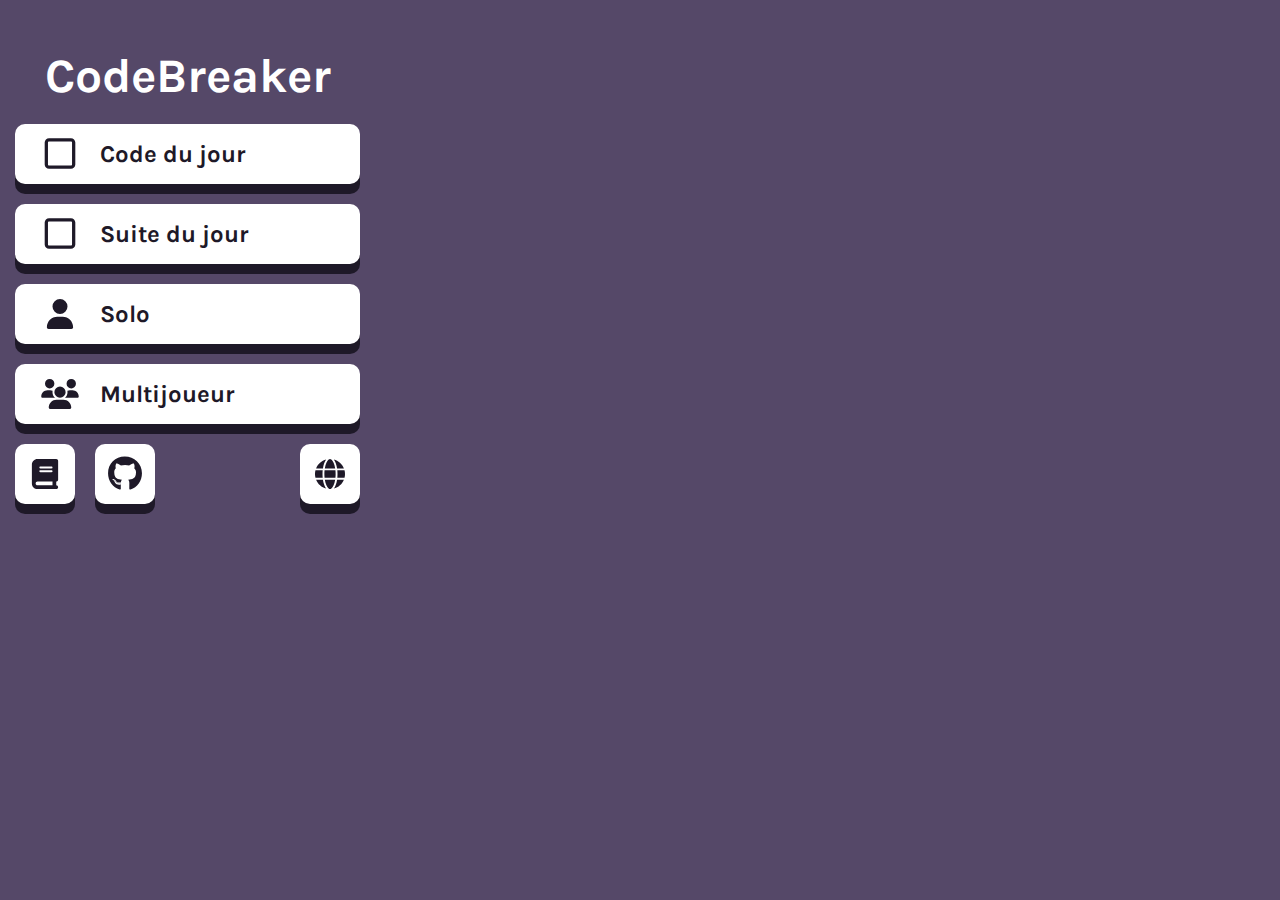
<file: index.html>
<!DOCTYPE html>
<html lang="fr">
<head>
    <meta charset="UTF-8">
    <meta name="viewport" content="width=device-width, initial-scale=1.0">
    <title>CodeBreaker - Multiplayer Decoder</title>

    <link rel="stylesheet" href="/style.css">
</head>
<body class="layout-column">

    <header>
        <h1>CodeBreaker</h1>
    </header>

    <div class="layout-column">
        <a href="" class="btn-long">
            <span>
                <svg style="height: 35px;" xmlns="http://www.w3.org/2000/svg" viewBox="0 0 448 512"><!--! Font Awesome Pro 6.4.2 by @fontawesome - https://fontawesome.com License - https://fontawesome.com/license (Commercial License) Copyright 2023 Fonticons, Inc. --><path d="M384 80c8.8 0 16 7.2 16 16V416c0 8.8-7.2 16-16 16H64c-8.8 0-16-7.2-16-16V96c0-8.8 7.2-16 16-16H384zM64 32C28.7 32 0 60.7 0 96V416c0 35.3 28.7 64 64 64H384c35.3 0 64-28.7 64-64V96c0-35.3-28.7-64-64-64H64z"/></svg>
            </span>
            <h2>Code du jour</h2>
        </a>
        <a href="" class="btn-long">
            <span>
                <svg style="height: 35px;" xmlns="http://www.w3.org/2000/svg" viewBox="0 0 448 512"><!--! Font Awesome Pro 6.4.2 by @fontawesome - https://fontawesome.com License - https://fontawesome.com/license (Commercial License) Copyright 2023 Fonticons, Inc. --><path d="M384 80c8.8 0 16 7.2 16 16V416c0 8.8-7.2 16-16 16H64c-8.8 0-16-7.2-16-16V96c0-8.8 7.2-16 16-16H384zM64 32C28.7 32 0 60.7 0 96V416c0 35.3 28.7 64 64 64H384c35.3 0 64-28.7 64-64V96c0-35.3-28.7-64-64-64H64z"/></svg>
            </span>
            <h2>Suite du jour</h2>
        </a>
        <a href class="btn-long">
            <span>
                <svg xmlns="http://www.w3.org/2000/svg" viewBox="0 0 448 512"><!--! Font Awesome Pro 6.4.2 by @fontawesome - https://fontawesome.com License - https://fontawesome.com/license (Commercial License) Copyright 2023 Fonticons, Inc. --><path d="M224 256A128 128 0 1 0 224 0a128 128 0 1 0 0 256zm-45.7 48C79.8 304 0 383.8 0 482.3C0 498.7 13.3 512 29.7 512H418.3c16.4 0 29.7-13.3 29.7-29.7C448 383.8 368.2 304 269.7 304H178.3z"/></svg>
            </span>
            <h2>Solo</h2>
        </a>
        <a href="" class="btn-long">
            <span>
                <svg xmlns="http://www.w3.org/2000/svg" viewBox="0 0 640 512"><!--! Font Awesome Pro 6.4.2 by @fontawesome - https://fontawesome.com License - https://fontawesome.com/license (Commercial License) Copyright 2023 Fonticons, Inc. --><path d="M144 0a80 80 0 1 1 0 160A80 80 0 1 1 144 0zM512 0a80 80 0 1 1 0 160A80 80 0 1 1 512 0zM0 298.7C0 239.8 47.8 192 106.7 192h42.7c15.9 0 31 3.5 44.6 9.7c-1.3 7.2-1.9 14.7-1.9 22.3c0 38.2 16.8 72.5 43.3 96c-.2 0-.4 0-.7 0H21.3C9.6 320 0 310.4 0 298.7zM405.3 320c-.2 0-.4 0-.7 0c26.6-23.5 43.3-57.8 43.3-96c0-7.6-.7-15-1.9-22.3c13.6-6.3 28.7-9.7 44.6-9.7h42.7C592.2 192 640 239.8 640 298.7c0 11.8-9.6 21.3-21.3 21.3H405.3zM224 224a96 96 0 1 1 192 0 96 96 0 1 1 -192 0zM128 485.3C128 411.7 187.7 352 261.3 352H378.7C452.3 352 512 411.7 512 485.3c0 14.7-11.9 26.7-26.7 26.7H154.7c-14.7 0-26.7-11.9-26.7-26.7z"/></svg>
            </span>
            <h2>Multijoueur</h2>
        </a>
    </div>

    <div class="layout-row">
        <a href="/pages/rules.html" class="btn-short">

            <svg xmlns="http://www.w3.org/2000/svg" viewBox="0 0 448 512"><!--! Font Awesome Pro 6.4.2 by @fontawesome - https://fontawesome.com License - https://fontawesome.com/license (Commercial License) Copyright 2023 Fonticons, Inc. --><path d="M96 0C43 0 0 43 0 96V416c0 53 43 96 96 96H384h32c17.7 0 32-14.3 32-32s-14.3-32-32-32V384c17.7 0 32-14.3 32-32V32c0-17.7-14.3-32-32-32H384 96zm0 384H352v64H96c-17.7 0-32-14.3-32-32s14.3-32 32-32zm32-240c0-8.8 7.2-16 16-16H336c8.8 0 16 7.2 16 16s-7.2 16-16 16H144c-8.8 0-16-7.2-16-16zm16 48H336c8.8 0 16 7.2 16 16s-7.2 16-16 16H144c-8.8 0-16-7.2-16-16s7.2-16 16-16z"/></svg>

        </a>
        <a href="https://github.com/ArthurPeyre/CodeBreaker" target="_blank" class="btn-short">

            <svg style="height: 35px;" xmlns="http://www.w3.org/2000/svg" viewBox="0 0 496 512"><!--! Font Awesome Pro 6.4.2 by @fontawesome - https://fontawesome.com License - https://fontawesome.com/license (Commercial License) Copyright 2023 Fonticons, Inc. --><path d="M165.9 397.4c0 2-2.3 3.6-5.2 3.6-3.3.3-5.6-1.3-5.6-3.6 0-2 2.3-3.6 5.2-3.6 3-.3 5.6 1.3 5.6 3.6zm-31.1-4.5c-.7 2 1.3 4.3 4.3 4.9 2.6 1 5.6 0 6.2-2s-1.3-4.3-4.3-5.2c-2.6-.7-5.5.3-6.2 2.3zm44.2-1.7c-2.9.7-4.9 2.6-4.6 4.9.3 2 2.9 3.3 5.9 2.6 2.9-.7 4.9-2.6 4.6-4.6-.3-1.9-3-3.2-5.9-2.9zM244.8 8C106.1 8 0 113.3 0 252c0 110.9 69.8 205.8 169.5 239.2 12.8 2.3 17.3-5.6 17.3-12.1 0-6.2-.3-40.4-.3-61.4 0 0-70 15-84.7-29.8 0 0-11.4-29.1-27.8-36.6 0 0-22.9-15.7 1.6-15.4 0 0 24.9 2 38.6 25.8 21.9 38.6 58.6 27.5 72.9 20.9 2.3-16 8.8-27.1 16-33.7-55.9-6.2-112.3-14.3-112.3-110.5 0-27.5 7.6-41.3 23.6-58.9-2.6-6.5-11.1-33.3 2.6-67.9 20.9-6.5 69 27 69 27 20-5.6 41.5-8.5 62.8-8.5s42.8 2.9 62.8 8.5c0 0 48.1-33.6 69-27 13.7 34.7 5.2 61.4 2.6 67.9 16 17.7 25.8 31.5 25.8 58.9 0 96.5-58.9 104.2-114.8 110.5 9.2 7.9 17 22.9 17 46.4 0 33.7-.3 75.4-.3 83.6 0 6.5 4.6 14.4 17.3 12.1C428.2 457.8 496 362.9 496 252 496 113.3 383.5 8 244.8 8zM97.2 352.9c-1.3 1-1 3.3.7 5.2 1.6 1.6 3.9 2.3 5.2 1 1.3-1 1-3.3-.7-5.2-1.6-1.6-3.9-2.3-5.2-1zm-10.8-8.1c-.7 1.3.3 2.9 2.3 3.9 1.6 1 3.6.7 4.3-.7.7-1.3-.3-2.9-2.3-3.9-2-.6-3.6-.3-4.3.7zm32.4 35.6c-1.6 1.3-1 4.3 1.3 6.2 2.3 2.3 5.2 2.6 6.5 1 1.3-1.3.7-4.3-1.3-6.2-2.2-2.3-5.2-2.6-6.5-1zm-11.4-14.7c-1.6 1-1.6 3.6 0 5.9 1.6 2.3 4.3 3.3 5.6 2.3 1.6-1.3 1.6-3.9 0-6.2-1.4-2.3-4-3.3-5.6-2z"/></svg>

        </a>
        <a href="" class="btn-short" style="margin-left: auto;">

            <svg xmlns="http://www.w3.org/2000/svg" viewBox="0 0 512 512"><!--! Font Awesome Pro 6.4.2 by @fontawesome - https://fontawesome.com License - https://fontawesome.com/license (Commercial License) Copyright 2023 Fonticons, Inc. --><path d="M352 256c0 22.2-1.2 43.6-3.3 64H163.3c-2.2-20.4-3.3-41.8-3.3-64s1.2-43.6 3.3-64H348.7c2.2 20.4 3.3 41.8 3.3 64zm28.8-64H503.9c5.3 20.5 8.1 41.9 8.1 64s-2.8 43.5-8.1 64H380.8c2.1-20.6 3.2-42 3.2-64s-1.1-43.4-3.2-64zm112.6-32H376.7c-10-63.9-29.8-117.4-55.3-151.6c78.3 20.7 142 77.5 171.9 151.6zm-149.1 0H167.7c6.1-36.4 15.5-68.6 27-94.7c10.5-23.6 22.2-40.7 33.5-51.5C239.4 3.2 248.7 0 256 0s16.6 3.2 27.8 13.8c11.3 10.8 23 27.9 33.5 51.5c11.6 26 20.9 58.2 27 94.7zm-209 0H18.6C48.6 85.9 112.2 29.1 190.6 8.4C165.1 42.6 145.3 96.1 135.3 160zM8.1 192H131.2c-2.1 20.6-3.2 42-3.2 64s1.1 43.4 3.2 64H8.1C2.8 299.5 0 278.1 0 256s2.8-43.5 8.1-64zM194.7 446.6c-11.6-26-20.9-58.2-27-94.6H344.3c-6.1 36.4-15.5 68.6-27 94.6c-10.5 23.6-22.2 40.7-33.5 51.5C272.6 508.8 263.3 512 256 512s-16.6-3.2-27.8-13.8c-11.3-10.8-23-27.9-33.5-51.5zM135.3 352c10 63.9 29.8 117.4 55.3 151.6C112.2 482.9 48.6 426.1 18.6 352H135.3zm358.1 0c-30 74.1-93.6 130.9-171.9 151.6c25.5-34.2 45.2-87.7 55.3-151.6H493.4z"/></svg>

        </a>
    </div>
    
</body>
</html>
</file>
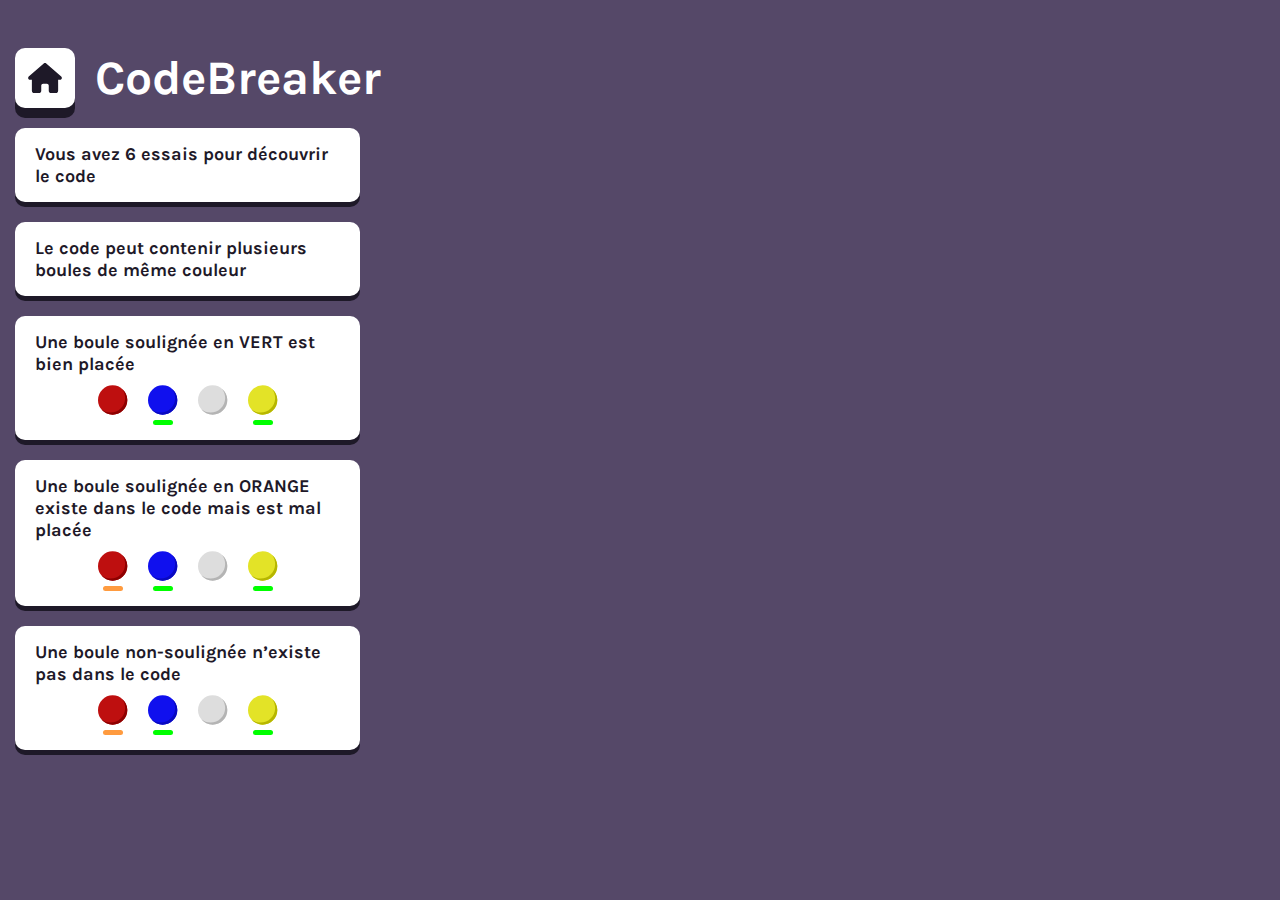
<file: pages/rules.html>
<!DOCTYPE html>
<html lang="fr">
<head>
    <meta charset="UTF-8">
    <meta name="viewport" content="width=device-width, initial-scale=1.0">
    <title>CodeBreaker - Rules</title>

    <link rel="stylesheet" href="/style.css">
</head>
<body class="layout-column">

    <header class="layout-row">
        <nav>
            <a href="/index.html" class="btn-short">
                <svg xmlns="http://www.w3.org/2000/svg" viewBox="0 0 576 512"><!--! Font Awesome Pro 6.4.2 by @fontawesome - https://fontawesome.com License - https://fontawesome.com/license (Commercial License) Copyright 2023 Fonticons, Inc. --><path d="M575.8 255.5c0 18-15 32.1-32 32.1h-32l.7 160.2c0 2.7-.2 5.4-.5 8.1V472c0 22.1-17.9 40-40 40H456c-1.1 0-2.2 0-3.3-.1c-1.4 .1-2.8 .1-4.2 .1H416 392c-22.1 0-40-17.9-40-40V448 384c0-17.7-14.3-32-32-32H256c-17.7 0-32 14.3-32 32v64 24c0 22.1-17.9 40-40 40H160 128.1c-1.5 0-3-.1-4.5-.2c-1.2 .1-2.4 .2-3.6 .2H104c-22.1 0-40-17.9-40-40V360c0-.9 0-1.9 .1-2.8V287.6H32c-18 0-32-14-32-32.1c0-9 3-17 10-24L266.4 8c7-7 15-8 22-8s15 2 21 7L564.8 231.5c8 7 12 15 11 24z"/></svg>
            </a>
        </nav>
        <h1>CodeBreaker</h1>
    </header>

    <div class="layout-column" style="flex-grow: 1;justify-content: space-between;">
        <div class="container">
            <p>Vous avez 6 essais pour découvrir le code</p>
        </div>
        <div class="container">
            <p>Le code peut contenir plusieurs boules de même couleur</p>
        </div>
        <div class="container">
            <p>Une boule soulignée en VERT est bien placée</p>
            <div class="little-layout-row">
                <div class="little-layout-column balls">
                    <svg class="ball" width="41" height="40" viewBox="0 0 41 40" fill="none" xmlns="http://www.w3.org/2000/svg"><circle cx="20" cy="20" r="20" fill="#BE0F0F"/><path fill-rule="evenodd" clip-rule="evenodd" d="M17.1071 37.1069C28.1528 37.1069 37.1071 28.1526 37.1071 17.1069C37.1071 12.3481 35.4451 7.97755 32.6698 4.54395C37.2062 8.21037 40.1072 13.8199 40.1072 20.1069C40.1072 31.1526 31.1529 40.1069 20.1072 40.1069C13.8202 40.1069 8.21086 37.2061 4.54443 32.6699C7.97799 35.445 12.3485 37.1069 17.1071 37.1069Z" fill="#8E0000"/></svg>
                    <span></span>
                </div>
                <div class="little-layout-column balls">
                    <svg class="ball" width="41" height="40" viewBox="0 0 41 40" fill="none" xmlns="http://www.w3.org/2000/svg"><circle cx="20" cy="20" r="20" fill="#1010EE"/><path fill-rule="evenodd" clip-rule="evenodd" d="M17.1071 37.1069C28.1528 37.1069 37.1071 28.1526 37.1071 17.1069C37.1071 12.3481 35.4451 7.97755 32.6698 4.54395C37.2062 8.21037 40.1072 13.8199 40.1072 20.1069C40.1072 31.1526 31.1529 40.1069 20.1072 40.1069C13.8202 40.1069 8.21086 37.2061 4.54443 32.6699C7.97799 35.445 12.3485 37.1069 17.1071 37.1069Z" fill="#0909C0"/></svg>
                    <span class="green"></span>
                </div>
                <div class="little-layout-column balls">
                    <svg class="ball" width="41" height="40" viewBox="0 0 41 40" fill="none" xmlns="http://www.w3.org/2000/svg"><circle cx="20" cy="20" r="20" fill="#DDDDDD"/><path fill-rule="evenodd" clip-rule="evenodd" d="M17.1071 37.1069C28.1528 37.1069 37.1071 28.1526 37.1071 17.1069C37.1071 12.3481 35.4451 7.97755 32.6698 4.54395C37.2062 8.21037 40.1072 13.8199 40.1072 20.1069C40.1072 31.1526 31.1529 40.1069 20.1072 40.1069C13.8202 40.1069 8.21086 37.2061 4.54443 32.6699C7.97799 35.445 12.3485 37.1069 17.1071 37.1069Z" fill="#B4B4B4"/></svg>
                    <span></span>
                </div>
                <div class="little-layout-column balls">
                    <svg class="ball" width="41" height="40" viewBox="0 0 41 40" fill="none" xmlns="http://www.w3.org/2000/svg"><circle cx="20" cy="20" r="20" fill="#E3E327"/><path fill-rule="evenodd" clip-rule="evenodd" d="M17.1071 37.1069C28.1528 37.1069 37.1071 28.1526 37.1071 17.1069C37.1071 12.3481 35.4451 7.97755 32.6698 4.54395C37.2062 8.21037 40.1072 13.8199 40.1072 20.1069C40.1072 31.1526 31.1529 40.1069 20.1072 40.1069C13.8202 40.1069 8.21086 37.2061 4.54443 32.6699C7.97799 35.445 12.3485 37.1069 17.1071 37.1069Z" fill="#B6B600"/></svg>
                    <span class="green"></span>
                </div>
            </div>
        </div>
        <div class="container">
            <p>Une boule soulignée en ORANGE existe dans le code mais est mal placée</p>
            <div class="little-layout-row">
                <div class="little-layout-column balls">
                    <svg class="ball" width="41" height="40" viewBox="0 0 41 40" fill="none" xmlns="http://www.w3.org/2000/svg"><circle cx="20" cy="20" r="20" fill="#BE0F0F"/><path fill-rule="evenodd" clip-rule="evenodd" d="M17.1071 37.1069C28.1528 37.1069 37.1071 28.1526 37.1071 17.1069C37.1071 12.3481 35.4451 7.97755 32.6698 4.54395C37.2062 8.21037 40.1072 13.8199 40.1072 20.1069C40.1072 31.1526 31.1529 40.1069 20.1072 40.1069C13.8202 40.1069 8.21086 37.2061 4.54443 32.6699C7.97799 35.445 12.3485 37.1069 17.1071 37.1069Z" fill="#8E0000"/></svg>
                    <span class="orange"></span>
                </div>
                <div class="little-layout-column balls">
                    <svg class="ball" width="41" height="40" viewBox="0 0 41 40" fill="none" xmlns="http://www.w3.org/2000/svg"><circle cx="20" cy="20" r="20" fill="#1010EE"/><path fill-rule="evenodd" clip-rule="evenodd" d="M17.1071 37.1069C28.1528 37.1069 37.1071 28.1526 37.1071 17.1069C37.1071 12.3481 35.4451 7.97755 32.6698 4.54395C37.2062 8.21037 40.1072 13.8199 40.1072 20.1069C40.1072 31.1526 31.1529 40.1069 20.1072 40.1069C13.8202 40.1069 8.21086 37.2061 4.54443 32.6699C7.97799 35.445 12.3485 37.1069 17.1071 37.1069Z" fill="#0909C0"/></svg>
                    <span class="green"></span>
                </div>
                <div class="little-layout-column balls">
                    <svg class="ball" width="41" height="40" viewBox="0 0 41 40" fill="none" xmlns="http://www.w3.org/2000/svg"><circle cx="20" cy="20" r="20" fill="#DDDDDD"/><path fill-rule="evenodd" clip-rule="evenodd" d="M17.1071 37.1069C28.1528 37.1069 37.1071 28.1526 37.1071 17.1069C37.1071 12.3481 35.4451 7.97755 32.6698 4.54395C37.2062 8.21037 40.1072 13.8199 40.1072 20.1069C40.1072 31.1526 31.1529 40.1069 20.1072 40.1069C13.8202 40.1069 8.21086 37.2061 4.54443 32.6699C7.97799 35.445 12.3485 37.1069 17.1071 37.1069Z" fill="#B4B4B4"/></svg>
                    <span></span>
                </div>
                <div class="little-layout-column balls">
                    <svg class="ball" width="41" height="40" viewBox="0 0 41 40" fill="none" xmlns="http://www.w3.org/2000/svg"><circle cx="20" cy="20" r="20" fill="#E3E327"/><path fill-rule="evenodd" clip-rule="evenodd" d="M17.1071 37.1069C28.1528 37.1069 37.1071 28.1526 37.1071 17.1069C37.1071 12.3481 35.4451 7.97755 32.6698 4.54395C37.2062 8.21037 40.1072 13.8199 40.1072 20.1069C40.1072 31.1526 31.1529 40.1069 20.1072 40.1069C13.8202 40.1069 8.21086 37.2061 4.54443 32.6699C7.97799 35.445 12.3485 37.1069 17.1071 37.1069Z" fill="#B6B600"/></svg>
                    <span class="green"></span>
                </div>
            </div>
        </div>
        <div class="container">
            <p>Une boule non-soulignée n’existe pas dans le code</p>
            <div class="little-layout-row">
                <div class="little-layout-column balls">
                    <svg class="ball" width="41" height="40" viewBox="0 0 41 40" fill="none" xmlns="http://www.w3.org/2000/svg"><circle cx="20" cy="20" r="20" fill="#BE0F0F"/><path fill-rule="evenodd" clip-rule="evenodd" d="M17.1071 37.1069C28.1528 37.1069 37.1071 28.1526 37.1071 17.1069C37.1071 12.3481 35.4451 7.97755 32.6698 4.54395C37.2062 8.21037 40.1072 13.8199 40.1072 20.1069C40.1072 31.1526 31.1529 40.1069 20.1072 40.1069C13.8202 40.1069 8.21086 37.2061 4.54443 32.6699C7.97799 35.445 12.3485 37.1069 17.1071 37.1069Z" fill="#8E0000"/></svg>
                    <span class="orange"></span>
                </div>
                <div class="little-layout-column balls">
                    <svg class="ball" width="41" height="40" viewBox="0 0 41 40" fill="none" xmlns="http://www.w3.org/2000/svg"><circle cx="20" cy="20" r="20" fill="#1010EE"/><path fill-rule="evenodd" clip-rule="evenodd" d="M17.1071 37.1069C28.1528 37.1069 37.1071 28.1526 37.1071 17.1069C37.1071 12.3481 35.4451 7.97755 32.6698 4.54395C37.2062 8.21037 40.1072 13.8199 40.1072 20.1069C40.1072 31.1526 31.1529 40.1069 20.1072 40.1069C13.8202 40.1069 8.21086 37.2061 4.54443 32.6699C7.97799 35.445 12.3485 37.1069 17.1071 37.1069Z" fill="#0909C0"/></svg>
                    <span class="green"></span>
                </div>
                <div class="little-layout-column balls">
                    <svg class="ball" width="41" height="40" viewBox="0 0 41 40" fill="none" xmlns="http://www.w3.org/2000/svg"><circle cx="20" cy="20" r="20" fill="#DDDDDD"/><path fill-rule="evenodd" clip-rule="evenodd" d="M17.1071 37.1069C28.1528 37.1069 37.1071 28.1526 37.1071 17.1069C37.1071 12.3481 35.4451 7.97755 32.6698 4.54395C37.2062 8.21037 40.1072 13.8199 40.1072 20.1069C40.1072 31.1526 31.1529 40.1069 20.1072 40.1069C13.8202 40.1069 8.21086 37.2061 4.54443 32.6699C7.97799 35.445 12.3485 37.1069 17.1071 37.1069Z" fill="#B4B4B4"/></svg>
                    <span></span>
                </div>
                <div class="little-layout-column balls">
                    <svg class="ball" width="41" height="40" viewBox="0 0 41 40" fill="none" xmlns="http://www.w3.org/2000/svg"><circle cx="20" cy="20" r="20" fill="#E3E327"/><path fill-rule="evenodd" clip-rule="evenodd" d="M17.1071 37.1069C28.1528 37.1069 37.1071 28.1526 37.1071 17.1069C37.1071 12.3481 35.4451 7.97755 32.6698 4.54395C37.2062 8.21037 40.1072 13.8199 40.1072 20.1069C40.1072 31.1526 31.1529 40.1069 20.1072 40.1069C13.8202 40.1069 8.21086 37.2061 4.54443 32.6699C7.97799 35.445 12.3485 37.1069 17.1071 37.1069Z" fill="#B6B600"/></svg>
                    <span class="green"></span>
                </div>
            </div>
        </div>
    </div>
    
</body>
</html>
</file>
<file: style.css>
@font-face {
    font-family: "Karla";
    src: url('./uploads/fonts/Karla-VariableFont_wght.ttf') format('truetype'),
        url('./uploads/fonts/Karla-Italic-VariableFont_wght.ttf') format('truetype');
}  

:root {
    --main-color: #554868;
    --main-font: 'Karla', sans-serif;
    --main-font-size: 24px;
    --color-black: #1e1928;
    --dimension: 60px;
}

* {
    box-sizing: border-box;
    font-family: var(--main-font);
    font-size: var(--main-font-size);
    text-decoration: none;
    color: var(--color-black);
    padding: 0;
    margin: 0;
    position: relative;
    outline: none;
    border: none;
}

html, body {
    background-color: var(--main-color);
}

body {
    padding: 25px 15px;
    height: 100%;
    /*overflow: hidden;*/
    display: flex;
    align-items: center;
    justify-content: center;
}

#app, #app1, #app2 {
    height: min(100vh, 650px);
    justify-content: space-between;
    align-items: center;
}

header {
    padding-top: 2.5vh;
}

h1 {
    color: #fff;
    font-size: 2rem;
}

#delete {
    display: grid;
    place-items: center;
    width: 100%;
    height: 35px;
    background-color: #f00;
    border-radius: 100vh;

}
#delete:hover {
    background-color: rgb(226, 0, 0);
}
#delete svg {
    height: 20px;
    fill: #fff;
}


.layout-column, .layout-row, .little-layout-row, .little-layout-column  {
    display: flex;
}

.layout-column, .layout-row {
    width: min(375px, 100%);
    gap: 20px;
}

.layout-column, .little-layout-column  {
    flex-direction: column;
}

.layout-row, .little-layout-row {
    flex-direction: row;
    align-items: center;
}

.little-layout-row {
    width: 100%;
    justify-content: center;
    gap: 20px;
}


.container, .btn-long, .btn-short {
    background-color: #fff;
    min-height: var(--dimension);
    border-radius: 10px;
    overflow: hidden;
}

.container, .btn-long {
    display: flex;
}

.container {
    flex-direction: column;
    justify-content: center;
    gap: 10px;
    box-shadow: 0 5px 0 0 var(--color-black);
    padding: 15px 20px;
}

.container > * {
    font-size: 0.75rem;
    font-weight: bold;
}

.btn-long, .btn-short {
    box-shadow: 0 10px 0 0 var(--color-black);
    transition: all 150ms ease-in-out;
}
.btn-long:hover, .btn-short:hover {
    background-color: #7b57ad;
}
.btn-long:active, .btn-short:active, .disable {
    background-color: #7b57ad;
    color: #fff;
    transform: translateY(5px);
    box-shadow: 0 5px 0 0 var(--color-black);
}

.btn-long:hover *, .btn-short:hover *, .btn-long:active *, .btn-short:active *, .disable * {
    color: #fff;
    fill: #fff;
}

.btn-long svg, .btn-short svg {
    height: 30px;
    width: 100%;
    fill: var(--color-black);
}


.btn-long {
    flex-direction: row;
    align-items: center;
    justify-content: left;
    gap: 15px;
    padding: 0px 20px;
}

.btn-long span {
    display: grid;
    place-items: center;
    width: 50px;
}

.btn-short {
    width: var(--dimension);
    display: grid;
    place-items: center;
}

.ball {
    width: 30px;
    height: 30px;
}

.balls {
    align-items: center;
    gap: 5px;
}

.balls span {
    display: block;
    width: 20px;
    height: 5px;
    color: transparent;
    background-color: transparent;
    border-radius: 100vh;
    margin: 0 auto;
}

.green {
    background-color: #0f0 !important;
}

.orange {
    background-color: #FF9B3F !important;
}


@media (max-width: 450px) {
    :root {
        --main-font-size: 20px;
    }
}

@media (max-height: 850px) {
    /* body {
        align-items: start;
    }     */

    #app {
        height: 80vh;
    }
}
</file>
